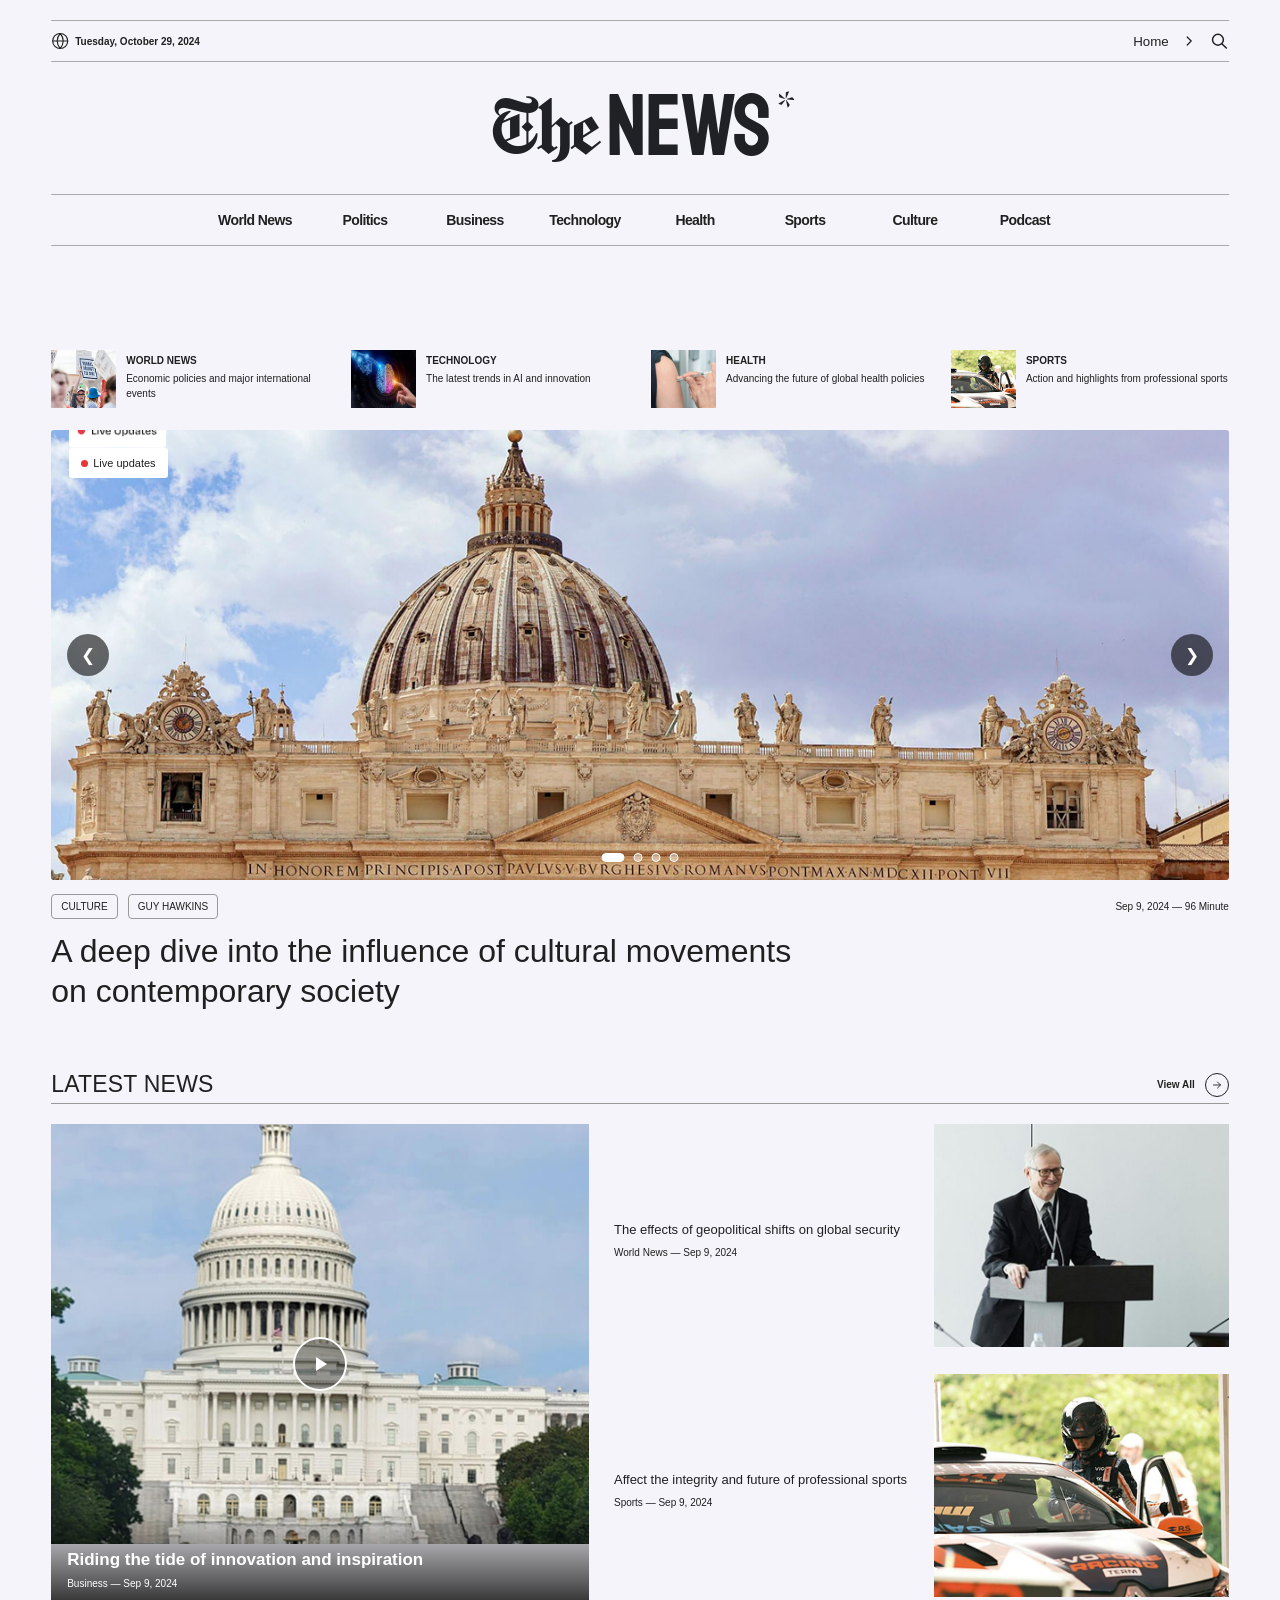
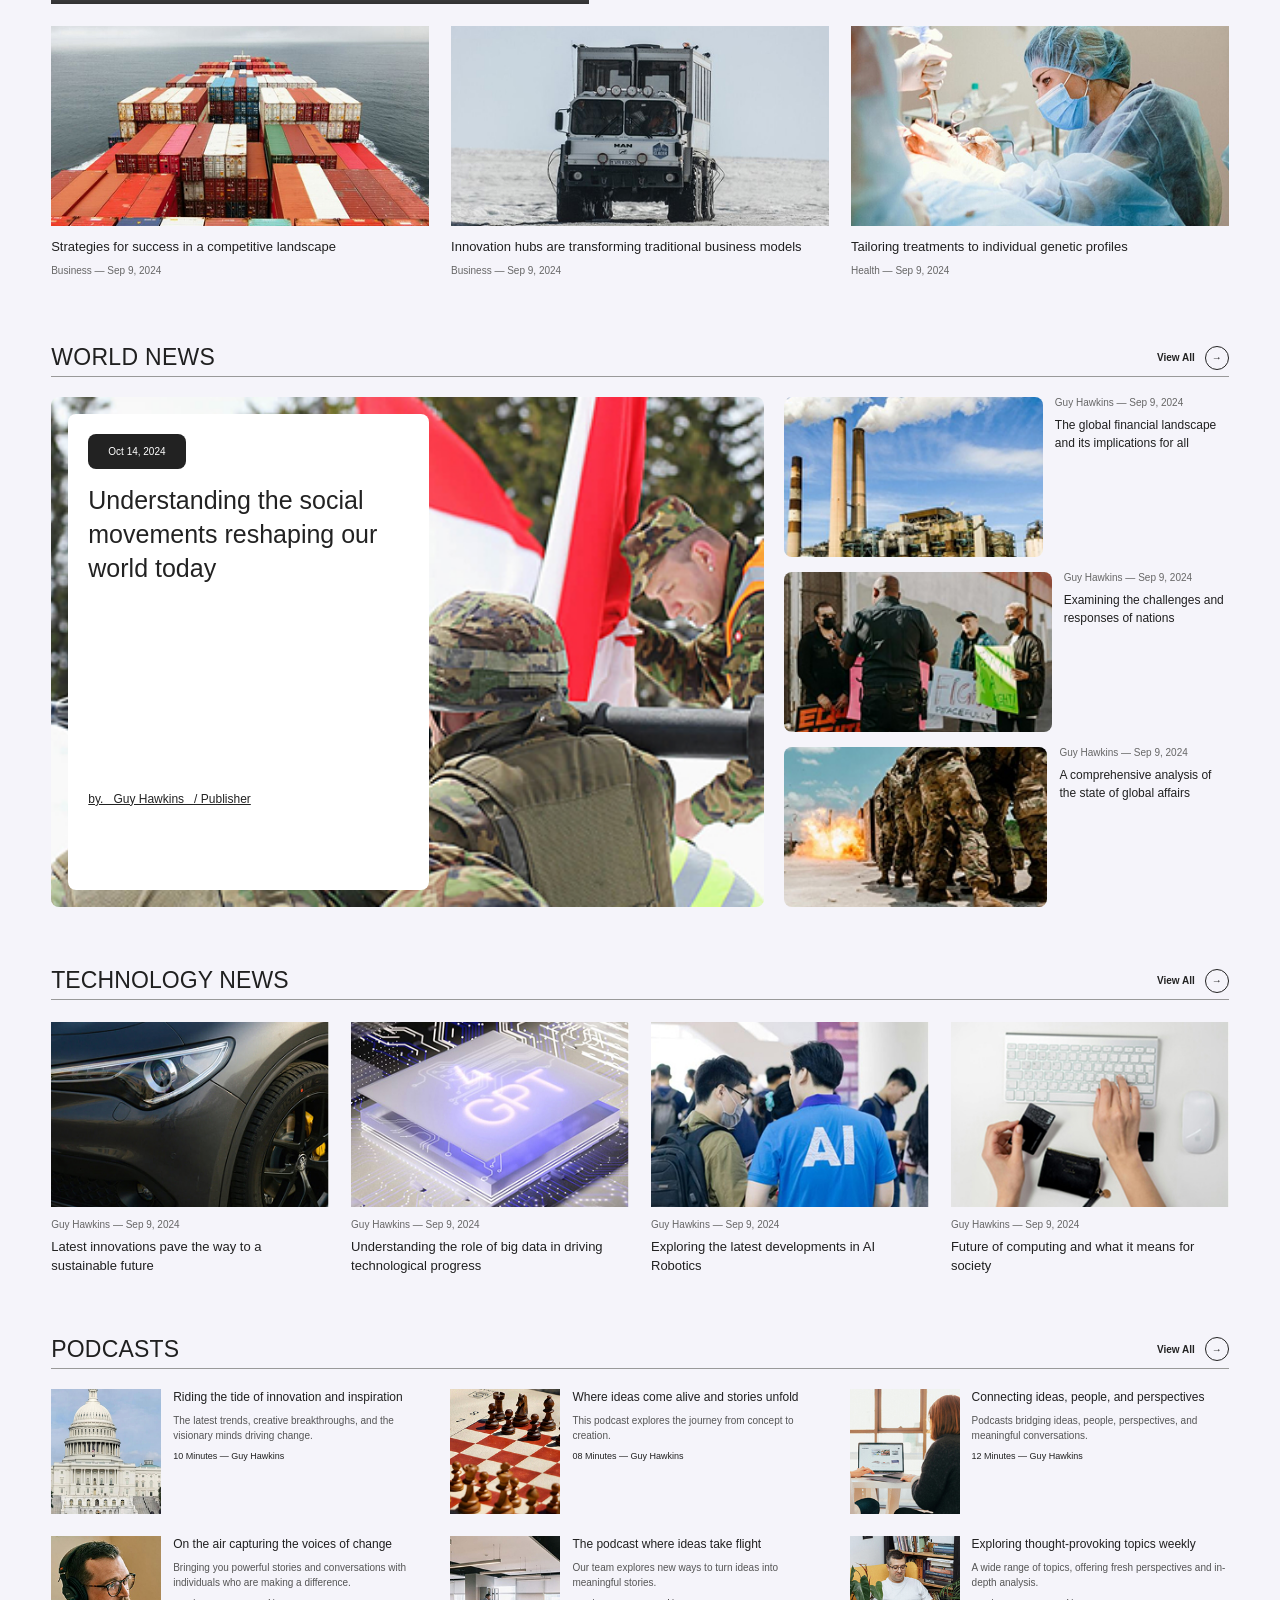
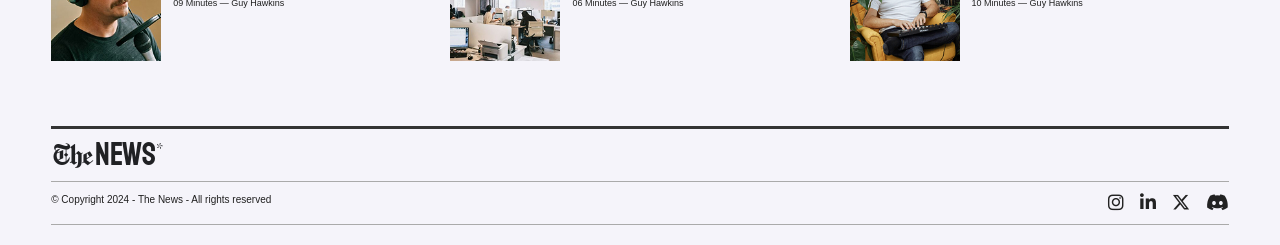
<file: index.html>
<!DOCTYPE html>
<html lang="en">
<head>
  <meta charset="UTF-8">
  <meta name="viewport" content="width=device-width, initial-scale=1.0">
  <meta name="description" content="Stay informed with the latest news, politics, business, technology, sports, health and culture stories from Nigeria and around the world.">
  <meta name="theme-color" content="#f5f4fa">
  <title>The News | Latest News & Headlines</title>
  <link rel="stylesheet" href="style.css">
  <link rel="preconnect" href="https://fonts.googleapis.com">
  <link rel="preconnect" href="https://fonts.gstatic.com" crossorigin>
  <link href="https://fonts.googleapis.com/css2?family=Cormorant+Infant:ital,wght@0,300..700;1,300..700&family=Manufacturing+Consent&family=Staatliches&display=swap" rel="stylesheet">
  <link rel="stylesheet" href="https://cdnjs.cloudflare.com/ajax/libs/font-awesome/6.7.2/css/all.min.css">
</head>
<body>
  <div id="app"></div>
  <script type="module" src="js/app.js"></script>
</body>
</html>
</file>
<file: style.css>
* {
    box-sizing: border-box;
    margin: 0;
    padding: 0;
}

body {
    background: #f5f4fa;
    color: #202020;
    font-family: Arial, Helvetica, sans-serif;
    font-size: 12px;
}

a {
    color: inherit;
    text-decoration: none;
}

img {
    display: block;
    width: 100%;
    object-fit: cover;
    transition: transform 0.4s ease;
}

img:hover {
    transform: scale(1.08);
}

.hero-image,
.world-feature,
.big-story,
.small-story,
.latest-news-grid img,
.technology-news-grid img,
.podcast-card img {
    overflow: hidden;
}


.site-header,
.page-container,
.site-footer {
    width: 92%;
    max-width: 1330px;
    margin-left: auto;
    margin-right: auto;
}

/* HEADER */

.site-header {
    position: fixed;
    top: 0;
    left: 50%;
    transform: translateX(-50%);
    z-index: 1000;
    background: #f5f4fa;
}

.top-bar {
    height: 27px;
    border-bottom: 1px solid #aaa;
    display: flex;
    align-items: center;
    justify-content: space-between;
    font-size: 10px;
    margin-top: 20px;
    border-top: 1px solid  #aaa;
    /* padding: 25px; */
    padding-top: 20px;
    padding-bottom: 20px;
}

.date-info {
    display: inline-flex;
    align-items: center;
    gap: 6px;
    width: 176px;
    height: 14px;
    font-weight: 700;
}

.date-info svg {
    flex-shrink: 0;
}

.top-actions {
    display: flex;
    align-items: center;
    gap: 12px;
}

.menu-button,
.search-button {
    display: inline-flex;
    align-items: center;
    justify-content: center;
    gap: 6px;
    padding: 0;
    border: none;
    background: transparent;
    color: inherit;
    cursor: pointer;
    height: 23px;
    /* width: 69px; */
}

.menu-button-label {
    display: inline;
}

.menu-icon {
    display: none;
    width: 22px;
    flex-direction: column;
    gap: 5px;
}

.menu-icon span {
    display: block;
    width: 100%;
    height: 2px;
    border-radius: 2px;
    background: currentColor;
    transition: transform 0.25s ease, opacity 0.25s ease;
}

.action-arrow {
    display: inline-flex;
    align-items: center;
    justify-content: center;
}

/* Flip the search icon to face the opposite side */
.search-button svg {
    transform: scaleX(1);
    display: block;
}
.top-links {
    display: flex;
    align-items: center;
    gap: 15px;
}

.logo {
    min-height: 125px;
    display: flex;
    align-items: center;
    justify-content: center;
    padding: 20px 0 24px;
}

.logo a {
    display: inline-flex;
    align-items: center;
    justify-content: center;
    gap: 9px;
    color: #202124;
    text-decoration: none;
    white-space: nowrap;
    line-height: 1;
}

.logo-the {
    font-family: "Manufacturing Consent", system-ui;
    font-size: 88px;
    font-weight: 400;
    font-style: normal;
    letter-spacing: -4px;
}

.logo-news {
    font-family: "Staatliches", sans-serif;
    font-size: 88px;
    font-weight: 400;
    font-style: normal;
    letter-spacing: -1.5px;
}

.logo-star {
    align-self: flex-start;
    margin: 4px 0 0 -3px;
    font-family: "Cormorant Infant", serif;
    font-weight: 400;
    font-style: normal;
    font-size: 43px;
    line-height: 1;
}

.footer-logo span {
    font-size: 18px;
}

.view-all {
    display: inline-flex;
    align-items: center;
    gap: 10px;
    color: #222;
    text-decoration: none;
    font-size: 13px;
    font-weight: 600;
}

.view-all-arrow {
    width: 24px;
    height: 24px;
    border: 1px solid #222;
    border-radius: 50%;
    display: inline-flex;
    align-items: center;
    justify-content: center;
    flex-shrink: 0;
    transition: background-color 0.3s ease, color 0.3s ease;
}

.view-all-arrow svg {
    width: 12px;
    height: 12px;
}

.view-all:hover .view-all-arrow {
    background-color: #222;
    color: #fff;
}
.main-nav {
    height: 35px;
    display: flex;
    justify-content: center;
    align-items: center;
    /* gap: 26px; */
    border-top: 1px solid #aaa;
    border-bottom: 1px solid #aaa;
    font-size: 18px;
    padding: 25px;
}


.main-nav a {
    display: flex;
    align-items: center;
    justify-content: center;

    width: 110px;
    height: 45px;
    font-weight: bold;
    font-size: 14px;
    text-align: center;
    text-decoration: none;
    vertical-align: middle;
    white-space: nowrap;
    letter-spacing: -0.6px;
}

.main-nav a:hover,
.section-heading a:hover {
    text-decoration: underline;
}

.main-nav a.active {
    color: #e53935;
}

/* MAIN CONTENT */



.category-strip {
    display: grid;
    grid-template-columns: repeat(4, minmax(0, 1fr));
    gap: 22px;
    margin-bottom: 22px;
    margin-top: 350px;
}

.category-item {
    display: flex;
    align-items: flex-start;
    gap: 10px;
}

.category-item img {
    width: 65px;
    height: 58px;
    flex-shrink: 0;
}

.category-item h3 {
    font-size: 10px;
    margin: 5px 0;
}

.category-item p {
    font-size: 10px;
    line-height: 1.5;
}

/* HOMEPAGE HERO IMAGE SLIDER */
.hero-image {
    position: relative;
    overflow: hidden;
    border-radius: 3px;
}
.hero-slides {
    position: relative;
    width: 100%;
    height: 450px;
    overflow: hidden;
}
.hero-slide {
    position: absolute;
    inset: 0;
    display: block;
    width: 100%;
    height: 100% !important;
    object-fit: cover;
    object-position: center;
    opacity: 0;
    pointer-events: none;
    transition: opacity 700ms ease;
}
.hero-slide.is-active {
    opacity: 1;
    pointer-events: auto;
}
.hero-slider-controls {
    position: absolute;
    inset: 50% 16px auto;
    display: flex;
    justify-content: space-between;
    transform: translateY(-50%);
    pointer-events: none;
}
.hero-slider-arrow {
    width: 42px;
    height: 42px;
    display: grid;
    place-items: center;
    border: 0;
    border-radius: 50%;
    background: rgba(0, 0, 0, 0.58);
    color: #fff;
    font-size: 17px;
    cursor: pointer;
    pointer-events: auto;
    transition: background 180ms ease;
}
.hero-slider-arrow:hover { background: #e53935; }
.hero-slider-dots {
    position: absolute;
    left: 50%;
    bottom: 18px;
    display: flex;
    align-items: center;
    gap: 9px;
    transform: translateX(-50%);
}
.hero-slider-dot {
    width: 9px;
    height: 9px;
    padding: 0;
    border: 1px solid #fff;
    border-radius: 50%;
    background: rgba(255, 255, 255, 0.45);
    cursor: pointer;
}
.hero-slider-dot.is-active {
    width: 23px;
    border-radius: 10px;
    background: #fff;
}
.featured-story h1 .featured-story-link {
    color: inherit;
    text-decoration: none;
}
.featured-story h1 .featured-story-link:hover { color: #e53935; }
@media (max-width: 600px) {
    .hero-slides { height: 240px; }
    .hero-slider-arrow { width: 34px; height: 34px; font-size: 14px; }
    .hero-slider-controls { inset-inline: 10px; }
    .hero-slider-dots { bottom: 12px; }
}
@media (prefers-reduced-motion: reduce) {
    .hero-slide { transition: none; }
}

/* FEATURED STORY */

.hero-image {
    position: relative;
}

.hero-image > img {
    height: 450px;
    border-radius: 3px;
}

.live-label {
    position: absolute;
    top: 18px;
    left: 18px;
    background: white;
    padding: 9px 12px;
    border-radius: 3px;
    font-size: 11px;
}

.live-label i {
    display: inline-block;
    width: 7px;
    height: 7px;
    background: #ed3434;
    border-radius: 50%;
    margin-right: 5px;
}

.story-meta {
    display: flex;
    align-items: center;
    gap: 10px;
    margin-top: 14px;
    font-size: 10px;
}

.story-meta span:nth-child(1),
.story-meta span:nth-child(2) {
    border: 1px solid #999;
    padding: 6px 9px;
    border-radius: 4px;
}

.story-meta span:last-child {
    margin-left: auto;
}

.featured-story h1 {
    max-width: 750px;
    margin-top: 12px;
    font-size: clamp(23px, 2.5vw, 36px);
    font-weight: 500;
    line-height: 1.25;
}

/* SECTION HEADINGS */

.news-section {
    margin-top: 55px;
}

.section-heading {
    min-height: 38px;
    display: flex;
    align-items: center;
    justify-content: space-between;
    border-bottom: 1px solid #999;
    margin-bottom: 20px;
}

.section-heading h1,
.section-heading h2 {
    font-size: 23px;
    font-weight: 500;
}

.section-heading a {
    font-size: 10px;
}

/* Each homepage heading can be styled independently */

.latest-news-heading h2 {
    letter-spacing: 0.2px;
}

.world-news-heading h2 {
    letter-spacing: 0.3px;
}

.technology-news-heading h2 {
    letter-spacing: 0.1px;
}

.podcast-heading h2 {
    letter-spacing: 0.2px;
}

/* LATEST NEWS LAYOUT */

.latest-layout {
    display: grid;
    grid-template-columns: 1.55fr 0.85fr 0.85fr;
    gap: 25px;
}

.lead-story {
    position: relative;
    min-height: 320px;
    overflow: hidden;
}

.lead-story > img {
    display: block;
    height: 490px;
    width: 628px;
    border-radius: 3px;
    object-fit: cover;
}

.video-play-icon {
    position: absolute;
    top: 50%;
    left: 50%;
    transform: translate(-50%, -50%);
    width: 54px;
    height: 54px;
    border: 2px solid #fff;
    border-radius: 50%;
    background: rgba(0, 0, 0, 0.35);
    color: #fff;
    display: flex;
    align-items: center;
    justify-content: center;
    padding: 0;
    box-sizing: border-box;
    pointer-events: none;
    transition: background-color 0.3s ease, border-color 0.3s ease;
}

.video-play-icon svg {
    display: block;
    width: 24px;
    height: 24px;
    margin: 0;
}

.lead-story-image:hover .video-play-icon {
    background: #e60000;
    border-color: #e60000;
    color: #fff;
}

.image-caption {
    position: absolute;
    bottom: 0;
    left: 0;
    width: 100%;
    padding: 45px 16px 15px;
    color: white;
    background: linear-gradient(transparent, rgba(0, 0, 0, 0.8));
}

.image-caption h3 {
    font-size: 17px;
}

.image-caption p {
    margin-top: 8px;
    font-size: 10px;
}

.middle-stories,
.side-stories {
    display: flex;
    flex-direction: column;
    gap: 20px;
}

.middle-stories article {
    display: flex;
    flex-direction: column;
    justify-content: center;
    flex: 1;
}

.middle-stories h3,
.side-stories h3 {
    font-size: 13px;
    font-weight: 500;
    line-height: 1.5;
}

.middle-stories p {
    font-size: 10px;
    margin-top: 8px;
}

.side-stories article img {
    /* height: 145px; */
    margin-bottom: 7px;
}

.three-stories,
.technology-news-grid {
    display: grid;
    grid-template-columns: repeat(3, minmax(0, 1fr));
    gap: 22px;
    margin-top: 22px;
}

.small-story img {
    height: 200px;
    margin-bottom: 12px;
}

.small-story h3 {
    font-size: 13px;
    line-height: 1.45;
    font-weight: 500;
}

.small-story p {
    margin: 8px 0;
    color: #666;
    font-size: 10px;
}

/* WORLD NEWS */

.page-container {
    margin-top: 300px;
}

.world-layout {
    display: grid;
    grid-template-columns: 1.6fr 1fr;
    gap: 20px;
}

.world-feature {
    position: relative;
    min-height: 390px;
}

.world-feature > img {
    height: 588px;
    width: 821px;
    border-radius: 8px;

}

.world-overlay {
    position: absolute;
    top: 3.4%;
    bottom: 3.4%;
    left: 2.4%;
    width: 45%;
    padding: 20px;
    box-sizing: content-box;
    background: #fff;
    border-radius: 8px;
    display: flex;
    flex-direction: column;
    align-items: flex-start;
}

.world-overlay > span {
    background: #222;
    color: #fff;
    padding: 12px 20px;
    margin-bottom: 15px;
    border-radius: 8px;
    font-size: 10px;
}

.world-overlay h3 {
    color: #222;
    font-size: 25px;
    line-height: 1.35;
    font-weight: 500;
    margin: 0;
}

.world-overlay p {
    color: #222;
    margin-top: auto;
    margin-bottom: 64px;
    font-size: 12px;
    text-decoration: underline;
}

.world-side {
    display: flex;
    flex-direction: column;
    gap: 15px;
    /* width: 197px; */
    /* height: 182px; */
}

.world-side article {
    display: flex;
    grid-template-columns: 120px 1fr;
    gap: 12px;
    align-items: start;
}

.world-side img {
    width: 197px;
    height: 182px;
    border-radius: 8px;
}

.world-side p {
    color: #666;
    font-size: 10px;
    margin-bottom: 8px;
    
}

.world-side h3 {
    font-size: 12px;
    line-height: 1.5;
    font-weight: 500;
}

/* TECHNOLOGY */

.technology-news-grid {
    grid-template-columns: repeat(4, minmax(0, 1fr));
}

.technology-news-grid .small-story img {
    height: 185px;
}

/* PODCASTS */

.podcast-grid {
    display: grid;
    grid-template-columns: repeat(3, minmax(0, 1fr));
    gap: 22px 20px;
}

.podcast-card {
    display: grid;
    grid-template-columns: 110px 1fr;
    gap: 12px;
    align-items: start;
}

.podcast-card img {
    height: 125px;
}

.podcast-card h3 {
    font-size: 12px;
    font-weight: 500;
    line-height: 1.4;
}

.podcast-card p {
    font-size: 10px;
    color: #555;
    line-height: 1.5;
    margin-top: 7px;
}

.podcast-card small {
    display: block;
    margin-top: 8px;
    font-size: 9px;
}

/* FOOTER */

.site-footer {
    margin-top: 65px;
    border-top: 3px solid #333;
    padding-top: 10px;
    padding-bottom: 20px;
}

.footer-logo {
    display: inline-flex;
    align-items: center;
    gap: 3px;
    color: #202124;
    line-height: 1;
    padding-bottom: 10px;
}

.footer-logo .logo-the {
    font-family: "Manufacturing Consent", system-ui;
    font-size: 32px;
    font-weight: 400;
    font-style: normal;
    letter-spacing: -1px;
}

.footer-logo .logo-news {
    font-family: "Staatliches", sans-serif;
    font-size: 32px;
    font-weight: 400;
    font-style: normal;
    letter-spacing: -0.5px;
}

.footer-logo .logo-star {
    align-self: flex-start;
    font-family: "Cormorant Infant", serif;
    font-weight: 400;
    font-style: normal;
    font-size: 16px;
    line-height: 1;
    margin: 2px 0 0 -2px;
}

.footer-bottom {
    border-top: 1px solid #aaa;
    padding-top: 12px;
    display: flex;
    justify-content: space-between;
    font-size: 10px;
    border-bottom: 1px solid #aaa;
    padding-bottom: 12px;
}

/* TABLET */

@media (max-width: 1000px) {
    .page-container {
        margin-top: 190px;
    }

    .main-nav {
        gap: 13px;
    }

    .category-strip {
        grid-template-columns: repeat(2, minmax(0, 1fr));
    }

    .latest-layout {
        grid-template-columns: 1fr 1fr;

    }

    .side-stories {
        grid-column: 1 / -1;
        display: grid;
        grid-template-columns: repeat(2, minmax(0, 1fr));
    }

    .world-layout {
        grid-template-columns: 1fr;
    }

    .world-side {
        display: grid;
        grid-template-columns: repeat(3, minmax(0, 1fr));
    }

    .world-side article {
        grid-template-columns: 1fr;
    }

    .three-stories {
        grid-template-columns: repeat(3, minmax(0, 1fr));
    }

    .technology-news-grid {
        grid-template-columns: repeat(2, minmax(0, 1fr));
    }

    .podcast-grid {
        grid-template-columns: repeat(2, minmax(0, 1fr));
    }
}

/* MOBILE */

@media (max-width: 600px) {
    .site-header {
        width: 94%;
    }

    .logo {
        min-height: 75px;
        padding: 12px 0 16px;
    }

    .logo a {
        gap: 5px;
    }

    .logo-the,
    .logo-news {
        font-size: clamp(35px, 8vw, 48px);
    }

    .logo-the {
        letter-spacing: -2px;
    }

    .logo-news {
        letter-spacing: -1px;
    }

    .logo-star {
        font-size: 23px;
        margin-top: 2px;
        margin-left: -2px;
    }

    .menu-button {
        width: 32px;
        height: 32px;
    }

    .menu-button-label {
        display: none;
    }

    .menu-icon {
        display: flex;
    }

    .menu-button[aria-expanded="true"] .menu-icon span:first-child {
        transform: translateY(7px) rotate(45deg);
    }

    .menu-button[aria-expanded="true"] .menu-icon span:nth-child(2) {
        opacity: 0;
    }

    .menu-button[aria-expanded="true"] .menu-icon span:last-child {
        transform: translateY(-7px) rotate(-45deg);
    }

    .main-nav {
        display: none;
        height: auto;
        padding: 10px 0 16px;
        gap: 0;
        flex-direction: column;
        align-items: stretch;
        border-top: 1px solid #aaa;
        font-size: 14px;
    }

    .main-nav.is-open {
        display: flex;
    }

    .main-nav a {
        width: 100%;
        min-height: 42px;
        justify-content: flex-start;
        padding: 0 12px;
        font-size: 14px;
        border-bottom: 1px solid #e1e1e1;
    }

    .page-container {
        width: 92%;
        margin-top: 175px;
    }

    .category-strip {
        grid-template-columns: 1fr 1fr;
        gap: 15px;
    }

    .category-item {
        gap: 7px;
    }

    .category-item img {
        width: 48px;
        height: 48px;
    }

    .hero-image > img {
        height: 240px;
    }

    .featured-story h1 {
        font-size: 24px;
    }

    .section-heading h1,
.section-heading h2 {
        font-size: 19px;
    }

    .latest-layout,
    .three-stories,
    .technology-news-grid,
    .podcast-grid {
        grid-template-columns: 1fr;
    }

    .middle-stories {
        gap: 18px;
    }

    .middle-stories article {
        min-height: 80px;
    }

    .side-stories {
        display: grid;
        grid-template-columns: 1fr 1fr;
    }

    .world-feature,
    .world-feature > img {
        min-height: 300px;
        height: 300px;
    }

    .world-overlay {
        width: 58%;
        padding: 12px;
    }

    .world-overlay h3 {
        font-size: 15px;
    }

    .world-side {
        display: flex;
    }

    .world-side article {
        grid-template-columns: 100px 1fr;
    }

    .world-side img {
        height: 100px;
    }

    .small-story img,
    .technology-news-grid .small-story img {
        height: 230px;
    }

    .podcast-card {
        grid-template-columns: 105px 1fr;
    }

    .podcast-card img {
        height: 110px;
    }

    .footer-bottom {
        gap: 15px;
        flex-wrap: wrap;
    }
}
.social-links {
    display: flex;
    align-items: center;
    gap: 16px;
}

.social-links a {
    color: #222;
    text-decoration: none;
    font-size: 18px;
    display: inline-flex;
    align-items: center;
    justify-content: center;
    transition: color 0.3s ease, transform 0.3s ease;
}

.social-links a:hover {
    color: #777;
    transform: translateY(-2px);
}

/* WORLD NEWS STYLING */

.world-grid {
    display: grid;
    grid-template-columns: repeat(3, minmax(0, 1fr));
    gap: 25px;
}

.world-grid .small-story img {
    width: 100%;
    height: 220px;
    object-fit: cover;
    display: block;
}

@media (max-width: 768px) {
    .world-grid {
        grid-template-columns: repeat(2, minmax(0, 1fr));
    }
}

@media (max-width: 500px) {
    .world-grid {
        grid-template-columns: 1fr;
    }
}

/* POLITICS STYLING */

/* POLITICS PAGE */

.politics-page {
    padding-top: 30px;
}

.politics-content-section {
    margin-bottom: 50px;
}

.politics-section-heading {
    border-bottom: 1px solid #222;
    margin-bottom: 25px;
    padding-bottom: 15px;
}

.politics-section-heading h1 {
    margin: 0;
    font-size: 28px;
    font-weight: 700;
}

.politics-grid {
    display: grid;
    grid-template-columns: repeat(3, minmax(0, 1fr));
    gap: 25px;
}

.politics-story {
    min-width: 0;
    overflow: hidden;
}

.politics-story img {
    display: block;
    width: 100%;
    height: 220px;
    object-fit: cover;
    transition: transform 0.4s ease;
}

.politics-story:hover img {
    transform: scale(1.05);
}

.politics-story p {
    margin: 14px 0 8px;
    color: #777;
    font-size: 12px;
}

.politics-story h3 {
    margin: 0;
    font-size: 18px;
    line-height: 1.4;
}

/* TABLET */
@media (max-width: 768px) {
    .politics-grid {
        grid-template-columns: repeat(2, minmax(0, 1fr));
    }
}

/* MOBILE */
@media (max-width: 500px) {
    .politics-grid {
        grid-template-columns: 1fr;
    }
}

/* BUSINESS STYLING */

.business-page {
    padding-top: 30px;
}

.business-content-section {
    margin-bottom: 50px;
}

.business-section-heading {
    border-bottom: 1px solid #222;
    margin-bottom: 25px;
    padding-bottom: 15px;
}

.business-section-heading h1 {
    margin: 0;
    font-size: 28px;
    font-weight: 700;
}

.business-grid {
    display: grid;
    grid-template-columns: repeat(3, minmax(0, 1fr));
    gap: 25px;
}

.business-story {
    min-width: 0;
    overflow: hidden;
}

.business-story img {
    display: block;
    width: 100%;
    height: 220px;
    object-fit: cover;
    transition: transform 0.4s ease;
}

.business-story:hover img {
    transform: scale(1.05);
}

.business-story p {
    margin: 14px 0 8px;
    color: #777;
    font-size: 12px;
}

.business-story h3 {
    margin: 0;
    font-size: 18px;
    line-height: 1.4;
}

@media (max-width: 768px) {
    .business-grid {
        grid-template-columns: repeat(2, minmax(0, 1fr));
    }
}

@media (max-width: 500px) {
    .business-grid {
        grid-template-columns: 1fr;
    }
}

/* TECHNOLOGY STYLING */

.technology-page {
    padding-top: 30px;
}

.technology-content-section {
    margin-bottom: 50px;
}

.technology-section-heading {
    border-bottom: 1px solid #222;
    margin-bottom: 25px;
    padding-bottom: 15px;
}

.technology-section-heading h1 {
    margin: 0;
    font-size: 28px;
    font-weight: 700;
}

.technology-grid {
    display: grid;
    grid-template-columns: repeat(3, minmax(0, 1fr));
    gap: 25px;
}

.technology-story {
    min-width: 0;
    overflow: hidden;
}

.technology-story img {
    display: block;
    width: 100%;
    height: 220px;
    object-fit: cover;
    transition: transform 0.4s ease;
}

.technology-story:hover img {
    transform: scale(1.05);
}

.technology-story p {
    margin: 14px 0 8px;
    color: #777;
    font-size: 12px;
}

.technology-story h3 {
    margin: 0;
    font-size: 18px;
    line-height: 1.4;
}

@media (max-width: 768px) {
    .technology-grid {
        grid-template-columns: repeat(2, minmax(0, 1fr));
    }
}

@media (max-width: 500px) {
    .technology-grid {
        grid-template-columns: 1fr;
    }
}

/* HEALTH STYLING */

.health-page {
    padding-top: 30px;
}

.health-content-section {
    margin-bottom: 50px;
}

.health-section-heading {
    border-bottom: 1px solid #222;
    margin-bottom: 25px;
    padding-bottom: 15px;
}

.health-section-heading h1 {
    margin: 0;
    font-size: 28px;
    font-weight: 700;
}

.health-grid {
    display: grid;
    grid-template-columns: repeat(3, minmax(0, 1fr));
    gap: 25px;
}

.health-story {
    min-width: 0;
    overflow: hidden;
}

.health-story img {
    display: block;
    width: 100%;
    height: 220px;
    object-fit: cover;
    transition: transform 0.4s ease;
}

.health-story:hover img {
    transform: scale(1.05);
}

.health-story p {
    margin: 14px 0 8px;
    color: #777;
    font-size: 12px;
}

.health-story h3 {
    margin: 0;
    font-size: 18px;
    line-height: 1.4;
}

@media (max-width: 768px) {
    .health-grid {
        grid-template-columns: repeat(2, minmax(0, 1fr));
    }
}

@media (max-width: 500px) {
    .health-grid {
        grid-template-columns: 1fr;
    }
}

/* SPORT STYLING */

.sports-page {
    padding-top: 30px;
}

.sports-content-section {
    margin-bottom: 50px;
}

.sports-section-heading {
    border-bottom: 1px solid #222;
    margin-bottom: 25px;
    padding-bottom: 15px;
}

.sports-section-heading h1 {
    margin: 0;
    font-size: 28px;
    font-weight: 700;
}

.sports-grid {
    display: grid;
    grid-template-columns: repeat(3, minmax(0, 1fr));
    gap: 25px;
}

.sports-story {
    min-width: 0;
    overflow: hidden;
}

.sports-story img {
    display: block;
    width: 100%;
    height: 220px;
    object-fit: cover;
    transition: transform 0.4s ease;
}

.sports-story:hover img {
    transform: scale(1.05);
}

.sports-story p {
    margin: 14px 0 8px;
    color: #777;
    font-size: 12px;
}

.sports-story h3 {
    margin: 0;
    font-size: 18px;
    line-height: 1.4;
}

@media (max-width: 768px) {
    .sports-grid {
        grid-template-columns: repeat(2, minmax(0, 1fr));
    }
}

@media (max-width: 500px) {
    .sports-grid {
        grid-template-columns: 1fr;
    }
}

/* CULTURE STYLING */

.culture-page {
    padding-top: 30px;
}

.culture-content-section {
    margin-bottom: 50px;
}

.culture-section-heading {
    border-bottom: 1px solid #222;
    margin-bottom: 25px;
    padding-bottom: 15px;
}

.culture-section-heading h1 {
    margin: 0;
    font-size: 28px;
    font-weight: 700;
}

.culture-grid {
    display: grid;
    grid-template-columns: repeat(3, minmax(0, 1fr));
    gap: 25px;
}

.culture-story {
    min-width: 0;
    overflow: hidden;
}

.culture-story img {
    display: block;
    width: 100%;
    height: 220px;
    object-fit: cover;
    transition: transform 0.4s ease;
}

.culture-story:hover img {
    transform: scale(1.05);
}

.culture-story p {
    margin: 14px 0 8px;
    color: #777;
    font-size: 12px;
}

.culture-story h3 {
    margin: 0;
    font-size: 18px;
    line-height: 1.4;
}

@media (max-width: 768px) {
    .culture-grid {
        grid-template-columns: repeat(2, minmax(0, 1fr));
    }
}

@media (max-width: 500px) {
    .culture-grid {
        grid-template-columns: 1fr;
    }
}

/* PODCAST STYLING */

.podcast-page {
    padding-top: 30px;
}

.podcast-content-section {
    margin-bottom: 50px;
}

.podcast-section-heading {
    border-bottom: 1px solid #222;
    margin-bottom: 25px;
    padding-bottom: 15px;
}

.podcast-section-heading h1 {
    margin: 0;
    font-size: 28px;
    font-weight: 700;
}

.podcast-page .podcast-grid {
    display: grid;
    grid-template-columns: repeat(3, minmax(0, 1fr));
    gap: 25px;
}

.podcast-story {
    min-width: 0;
    overflow: hidden;
}

.podcast-story img {
    display: block;
    width: 100%;
    height: 220px;
    object-fit: cover;
    transition: transform 0.4s ease;
}

.podcast-story:hover img {
    transform: scale(1.05);
}

.podcast-story p {
    margin: 14px 0 8px;
    color: #777;
    font-size: 12px;
}

.podcast-story h3 {
    margin: 0;
    font-size: 18px;
    line-height: 1.4;
}

@media (max-width: 768px) {
    .podcast-grid {
        grid-template-columns: repeat(2, minmax(0, 1fr));
    }
}

@media (max-width: 500px) {
    .podcast-grid {
        grid-template-columns: 1fr;
    }
}


/* Search icon and hidden search field */
.search-container {
    position: relative;
    display: inline-flex;
    align-items: center;
}

.search-container .search-toggle {
    position: absolute;
    width: 1px;
    height: 1px;
    overflow: hidden;
    opacity: 0;
}

.search-container .search-button {
    display: inline-flex;
    align-items: center;
    justify-content: center;
    cursor: pointer;
}

.search-container .search-form {
    display: none !important;
    position: absolute;
    top: calc(100% + 10px);
    right: 0;
    z-index: 1000;
    gap: 8px;
    padding: 10px;
    background: #fff;
    border: 1px solid #ddd;
    box-shadow: 0 4px 12px rgba(0, 0, 0, 0.12);
}

.search-container .search-toggle:checked ~ .search-form {
    display: flex !important;
}

.search-container .search-form input {
    width: 220px;
    padding: 10px;
    border: 1px solid #ccc;
    font: inherit;
}

.search-container .search-form button {
    padding: 10px 14px;
    border: none;
    background: #e53935;
    color: #fff;
    cursor: pointer;
}

.featured-story-link {
    display: block;
    color: inherit;
    text-decoration: none;
    cursor: pointer;
}

.featured-story-link:hover {
    color: inherit;
}

.featured-story-link .featured-story h1 {
    color: inherit;
}

/* Culture article hero image with author details below it */
.culture-page-story {
    margin-top: 40px;
    padding-top: 20px;
}

.culture-page-story .hero-image {
    position: relative;
    width: 100%;
    max-width: 1100px;
    margin: 250px auto 0;
    overflow: hidden;
    border-radius: 3px;
}

.culture-page-story .hero-image > img {
    display: block;
    width: 100%;
    height: 500px;
    object-fit: cover;
    object-position: center;
    border-radius: 3px;
}

.culture-page-story .hero-text {
    width: 100%;
    max-width: 1100px;
    margin: 14px auto 0;
    display: flex;
    flex-direction: column;
    align-items: flex-start;
    gap: 10px;
    color: #202020;
}

.culture-page-story .author-info,
.culture-page-story .article-date {
    display: flex;
    align-items: center;
    gap: 8px;
}

.culture-page-story .author-pic {
    display: block;
    width: 32px;
    height: 32px;
    border-radius: 50%;
    object-fit: cover;
    flex-shrink: 0;
}

.culture-page-story .author-pic:hover {
    transform: none;
}

.culture-page-story .author-info h2 {
    margin: 0;
    font-size: 14px;
    font-weight: 700;
}

.culture-page-story .article-date svg {
    display: block;
    width: 16px;
    height: 16px;
    flex-shrink: 0;
}

.culture-page-story .article-date p {
    margin: 0;
    font-size: 13px;
}

/* CULTURE ARTICLE */
.culture-article {
    width: 100%;
    max-width: 1100px;
    margin: 60px auto 80px;
    box-sizing: border-box;
    color: #202020;
}

.culture-article h1 {
    margin: 0 0 30px;
    font-size: 42px;
    font-weight: 700;
    line-height: 1.2;
    letter-spacing: -1.2px;
}

.culture-article h2 {
    margin: 40px 0 20px;
    font-size: 28px;
    line-height: 1.3;
}

.culture-article p,
.culture-article li {
    font-size: 17px;
    line-height: 1.9;
    color: #444;
}

.culture-article p {
    margin: 0 0 24px;
}

.culture-article ul {
    padding-left: 25px;
    margin: 0 0 30px;
}

.culture-article li {
    margin-bottom: 14px;
}

/* Mobile styling */
@media (max-width: 768px) {
    .culture-article {
        width: 100%;
        padding: 0 20px;
        margin: 40px auto 60px;
    }

    .culture-article h1 {
        font-size: 30px;
        line-height: 1.3;
        letter-spacing: -0.5px;
        margin-bottom: 22px;
    }

    .culture-article h2 {
        font-size: 24px;
    }

    .culture-article p,
    .culture-article li {
        font-size: 16px;
        line-height: 1.8;
    }
}

/* SIMILAR NEWS */


/* SIMILAR NEWS */

.similar-news {
    width: 92%;
    max-width: 1100px;
    margin: 0 auto 80px;
}

.similar-news-heading {
    border-bottom: 1px solid #222;
    margin-bottom: 25px;
    padding-bottom: 12px;
}

.similar-news-heading h2 {
    margin: 0;
    font-size: 26px;
    font-weight: 700;
}

.similar-news-grid {
    display: grid;
    list-style: none;
    padding: 0;
    margin: 0;
    grid-template-columns: repeat(3, minmax(0, 1fr));
    gap: 25px;
}

.similar-news-card {
    min-width: 0;
    overflow: hidden;
}

.similar-news-card img {
    display: block;
    width: 100%;
    height: 220px;
    object-fit: cover;
    border-radius: 3px;
}

.similar-news-card h3 {
    margin: 12px 0 0;
    font-size: 18px;
    line-height: 1.4;
    font-weight: 600;
}

.similar-news-card h3 a {
    color: #202020;
    text-decoration: none;
}

.similar-news-card h3 a:hover {
    text-decoration: underline;
}

/* Tablet */
@media (max-width: 768px) {
    .similar-news-grid {
        grid-template-columns: repeat(2, minmax(0, 1fr));
        gap: 20px;
    }

    .similar-news-card img {
        height: 190px;
    }
}

/* Mobile */
@media (max-width: 500px) {
    .similar-news {
        width: 92%;
    }

    .similar-news-grid {
        grid-template-columns: 1fr;
    }

    .similar-news-card img {
        height: 230px;
    }
}


/* ON-SITE SEARCH RESULTS */
.search-page-header {
    width: 92%;
    max-width: 1200px;
    margin: 25px auto;
    padding-bottom: 18px;
    border-bottom: 1px solid #ddd;
}

.search-page-logo {
    display: inline-block;
    margin-bottom: 18px;
    color: #202020;
    font-size: 28px;
    font-weight: 700;
    text-decoration: none;
}

.search-page-header nav {
    display: flex;
    flex-wrap: wrap;
    gap: 16px;
}

.search-page-header nav a {
    color: #202020;
    text-decoration: none;
}

.search-page-header nav a:hover {
    color: #e53935;
}

.search-results-page {
    width: 92%;
    max-width: 900px;
    min-height: 55vh;
    margin: 55px auto 90px;
}

.search-results-page > h1 {
    margin-bottom: 24px;
    font-size: 34px;
}

.search-page-form {
    display: flex;
    gap: 8px;
    margin-bottom: 25px;
}

.search-page-form input {
    flex: 1;
    min-width: 0;
    padding: 12px;
    border: 1px solid #ccc;
    font: inherit;
}

.search-page-form button {
    padding: 12px 18px;
    border: 0;
    background: #e53935;
    color: #fff;
    cursor: pointer;
    font: inherit;
}

#search-summary {
    margin: 20px 0;
    color: #555;
}

.search-result {
    padding: 18px 0;
    border-bottom: 1px solid #ddd;
}

.search-result-category {
    margin: 0 0 7px;
    color: #e53935;
    font-size: 13px;
    font-weight: 700;
    text-transform: uppercase;
}

.search-result h2 {
    margin: 0;
    font-size: 21px;
    line-height: 1.4;
}

.search-result h2 a {
    color: #202020;
    text-decoration: none;
}

.search-result h2 a:hover {
    text-decoration: underline;
}

@media (max-width: 600px) {
    .search-results-page {
        margin-top: 35px;
    }

    .search-results-page > h1 {
        font-size: 28px;
    }

    .search-page-form {
        flex-direction: column;
    }

    .search-page-form button {
        align-self: flex-start;
    }
}

/* LOAD MORE BUTTON */
.load-more-button {
    display: block;
    margin: 35px auto 10px;
    padding: 12px 30px;
    border: 1px solid #222;
    border-radius: 3px;
    background: #222;
    color: #fff;
    font: inherit;
    font-size: 14px;
    cursor: pointer;
    transition: background-color 0.2s ease, color 0.2s ease;
}

.load-more-button:hover {
    background: #e53935;
    border-color: #e53935;
}

.load-more-button:focus-visible {
    outline: 3px solid #e53935;
    outline-offset: 3px;
}

[hidden] {
    display: none !important;
}

/* BACK TO TOP BUTTON */
.back-to-top {
    position: fixed;
    right: 25px;
    bottom: 25px;
    z-index: 999;
    width: 44px;
    height: 44px;
    border: 0;
    border-radius: 50%;
    background: #222;
    color: #fff;
    font-size: 24px;
    line-height: 1;
    cursor: pointer;
    opacity: 0;
    visibility: hidden;
    pointer-events: none;
    transform: translateY(10px);
    transition: opacity 0.2s ease, visibility 0.2s ease, transform 0.2s ease, background-color 0.2s ease;
}

.back-to-top.is-visible {
    opacity: 1;
    visibility: visible;
    pointer-events: auto;
    transform: translateY(0);
}

.back-to-top:hover {
    background: #e53935;
}

.back-to-top:focus-visible {
    outline: 3px solid #e53935;
    outline-offset: 3px;
}

@media (max-width: 600px) {
    .back-to-top {
        right: 16px;
        bottom: 16px;
        width: 40px;
        height: 40px;
    }
}


/* RESPONSIVE LAYOUT REFINEMENTS
   These overrides keep the existing desktop design while preventing
   fixed-width elements and multi-column layouts from overflowing. */

html,
body {
    width: 100%;
    max-width: 100%;
    overflow-x: hidden;
}

.page-container,
.site-header,
.site-footer {
    min-width: 0;
}

.category-item,
.category-item > div,
.latest-layout > *,
.world-layout > *,
.world-side article,
.podcast-card,
.small-story,
.culture-story,
.similar-news-card {
    min-width: 0;
}

.lead-story-image,
.lead-story-image img {
    display: block;
    width: 100%;
}

.lead-story-image img {
    height: 100%;
    min-height: 320px;
    object-fit: cover;
}

.world-feature > img {
    display: block;
    width: 100%;
    height: 100%;
    min-height: 390px;
    object-fit: cover;
}

.world-side img {
    width: 100%;
    max-width: 100%;
    height: 160px;
    object-fit: cover;
}

.culture-page-story .hero-image {
    margin-top: 40px;
}

.culture-page-story .hero-image > img {
    width: 100%;
    height: clamp(240px, 45vw, 500px);
}

.culture-page-story .hero-text,
.culture-article {
    width: 92%;
}

@media (min-width: 601px) and (max-width: 1000px) {
    .site-header {
        width: 94%;
    }

    .logo {
        min-height: 105px;
        padding: 14px 0 18px;
    }

    .logo-the,
    .logo-news {
        font-size: clamp(58px, 8vw, 76px);
    }

    .main-nav {
        height: auto;
        min-height: 55px;
        flex-wrap: wrap;
        gap: 0 8px;
        padding: 8px 0;
    }

    .main-nav a {
        flex: 1 1 85px;
        width: auto;
        min-width: 0;
        height: 38px;
        font-size: 12px;
        letter-spacing: 0;
    }

    .page-container {
        width: 92%;
        margin-top: 250px;
    }

    .category-strip {
        gap: 16px;
        margin-top: 0;
    }

    .latest-layout {
        grid-template-columns: minmax(0, 1.3fr) minmax(0, 1fr);
        gap: 18px;
    }

    .lead-story {
        min-width: 0;
    }

    .lead-story-image img {
        min-height: 300px;
    }

    .world-layout {
        grid-template-columns: minmax(0, 1fr);
    }

    .world-feature,
    .world-feature > img {
        min-height: 340px;
        height: 340px;
    }

    .world-side {
        grid-template-columns: repeat(3, minmax(0, 1fr));
        gap: 14px;
    }

    .world-side article {
        display: flex;
        flex-direction: column;
    }

    .world-side img {
        height: 140px;
    }

    .podcast-card {
        grid-template-columns: minmax(90px, 110px) minmax(0, 1fr);
    }

    .culture-page-story .hero-image {
        margin-top: 35px;
    }
}

@media (max-width: 768px) {
    .page-container {
        width: 92%;
    }

    .section-heading {
        gap: 12px;
    }

    .section-heading h1,
    .section-heading h2 {
        min-width: 0;
        font-size: clamp(17px, 3vw, 21px);
    }

    .latest-layout {
        grid-template-columns: minmax(0, 1fr);
    }

    .lead-story {
        min-height: 0;
    }

    .lead-story-image img {
        height: clamp(240px, 55vw, 380px);
        min-height: 0;
    }

    .middle-stories {
        display: grid;
        grid-template-columns: repeat(2, minmax(0, 1fr));
    }

    .middle-stories article {
        min-height: 100px;
    }

    .side-stories {
        grid-column: auto;
    }

    .world-layout {
        grid-template-columns: minmax(0, 1fr);
    }

    .world-feature,
    .world-feature > img {
        width: 100%;
        min-height: 0;
        height: clamp(260px, 55vw, 380px);
    }

    .world-side {
        display: grid;
        grid-template-columns: repeat(2, minmax(0, 1fr));
    }

    .world-side article {
        display: flex;
        flex-direction: column;
        min-width: 0;
    }

    .world-side img {
        width: 100%;
        height: clamp(120px, 25vw, 180px);
    }

    .three-stories,
    .technology-news-grid,
    .podcast-grid,
    .world-grid,
    .politics-grid,
    .business-grid,
    .technology-grid,
    .health-grid,
    .sports-grid,
    .culture-grid,
    .podcast-page .podcast-grid,
    .similar-news-grid {
        grid-template-columns: repeat(2, minmax(0, 1fr));
    }

    .small-story img,
    .technology-news-grid .small-story img,
    .world-grid .small-story img,
    .politics-story img,
    .business-story img,
    .technology-story img,
    .health-story img,
    .sports-story img,
    .culture-story img,
    .podcast-story img,
    .similar-news-card img {
        width: 100%;
        height: clamp(150px, 28vw, 210px);
    }

    .podcast-card {
        grid-template-columns: minmax(85px, 110px) minmax(0, 1fr);
    }

    .culture-article h1 {
        font-size: clamp(28px, 5vw, 36px);
    }
}

@media (max-width: 600px) {
    .page-container {
        margin-top: 175px;
    }

    .category-strip {
        margin-top: 0;
    }

    .main-nav {
        max-height: calc(100vh - 150px);
        overflow-y: auto;
    }

    .story-meta {
        flex-wrap: wrap;
        gap: 7px;
    }

    .story-meta span:last-child {
        margin-left: 0;
        width: 100%;
    }

    .middle-stories {
        grid-template-columns: minmax(0, 1fr);
    }

    .three-stories,
    .technology-news-grid,
    .podcast-grid,
    .world-grid,
    .politics-grid,
    .business-grid,
    .technology-grid,
    .health-grid,
    .sports-grid,
    .culture-grid,
    .podcast-page .podcast-grid,
    .similar-news-grid {
        grid-template-columns: minmax(0, 1fr);
    }

    .side-stories,
    .world-side {
        grid-template-columns: repeat(2, minmax(0, 1fr));
    }

    .small-story img,
    .technology-news-grid .small-story img,
    .world-grid .small-story img,
    .politics-story img,
    .business-story img,
    .technology-story img,
    .health-story img,
    .sports-story img,
    .culture-story img,
    .podcast-story img,
    .similar-news-card img {
        height: 220px;
    }

    .world-side article {
        display: flex;
        flex-direction: column;
    }

    .world-side img {
        height: 120px;
    }

    .podcast-card {
        grid-template-columns: 105px minmax(0, 1fr);
    }

    .culture-page-story .hero-image {
        width: 92%;
        margin: 25px auto 0;
    }

    .culture-page-story .hero-text {
        width: 92%;
    }

    .culture-article {
        width: 92%;
        padding: 0;
        margin: 35px auto 55px;
    }

    .similar-news {
        width: 92%;
    }

    .search-container .search-form {
        right: -5px;
        max-width: calc(100vw - 30px);
    }

    .search-container .search-form input {
        width: min(190px, 48vw);
    }

    .footer-bottom {
        align-items: flex-start;
    }
}

@media (max-width: 380px) {
    .category-strip {
        grid-template-columns: minmax(0, 1fr);
    }

    .side-stories,
    .world-side {
        grid-template-columns: minmax(0, 1fr);
    }

    .world-side article {
        display: grid;
        grid-template-columns: 100px minmax(0, 1fr);
    }

    .world-side img {
        height: 100px;
    }

    .podcast-card {
        grid-template-columns: 90px minmax(0, 1fr);
        gap: 9px;
    }

    .podcast-card img {
        height: 100px;
    }

    .logo-the,
    .logo-news {
        font-size: 34px;
    }
}

/* Mobile header: keep the date on the left and search/menu icons on the right */
@media (max-width: 600px) {
    .top-actions {
        display: flex;
        align-items: center;
        gap: 12px;
    }

    .action-arrow {
        display: none;
    }

    .search-container {
        order: 1;
    }

    .menu-button {
        order: 2;
    }
}


/* HERO SLIDER LIGHTBOX — scoped only to the homepage hero images */
.hero-slides .hero-slide:hover {
    transform: none;
    cursor: zoom-in;
}

.hero-lightbox {
    position: fixed;
    inset: 0;
    z-index: 2000;
    display: flex;
    align-items: center;
    justify-content: center;
    padding: 55px 24px 24px;
    background: rgba(0, 0, 0, 0.92);
}

.hero-lightbox[hidden] {
    display: none;
}

.hero-lightbox-image {
    width: auto;
    max-width: min(1100px, 92vw);
    max-height: 85vh;
    object-fit: contain;
    cursor: default;
    transition: none;
}

.hero-lightbox-image:hover {
    transform: none;
}

.hero-lightbox-close {
    position: absolute;
    top: 18px;
    right: 24px;
    width: 44px;
    height: 44px;
    border: 1px solid rgba(255, 255, 255, 0.7);
    border-radius: 50%;
    background: rgba(0, 0, 0, 0.45);
    color: #fff;
    font-size: 32px;
    line-height: 1;
    cursor: pointer;
}

.hero-lightbox-close:hover {
    background: #e53935;
}

@media (max-width: 600px) {
    .hero-lightbox {
        padding: 55px 12px 16px;
    }

    .hero-lightbox-image {
        max-width: 96vw;
        max-height: 82vh;
    }

    .hero-lightbox-close {
        top: 12px;
        right: 12px;
    }
}
</file>
